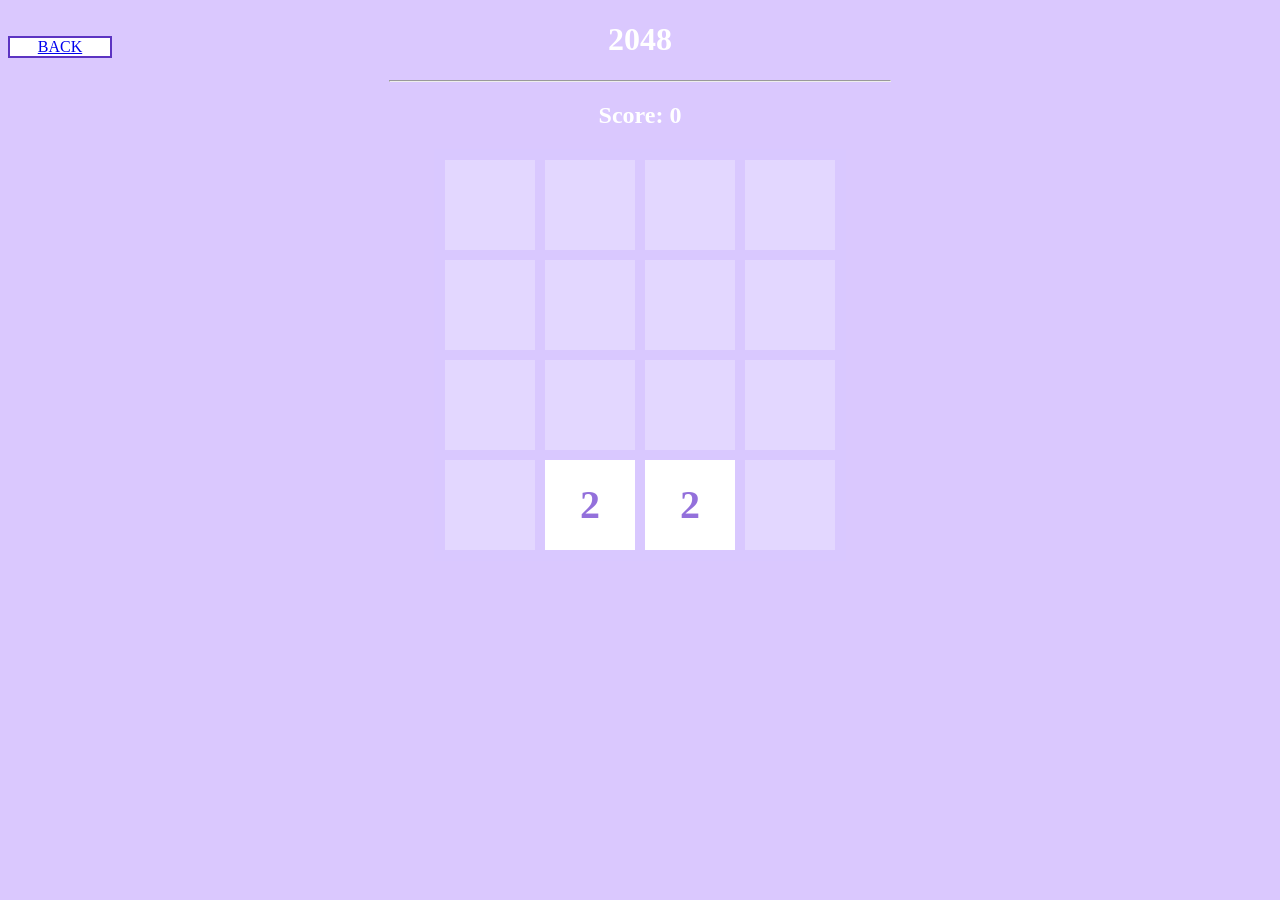
<file: distraction/2048.html>
<!DOCTYPE html>
<html lang="en">

<head>
    <meta charset="UTF-8">
    <meta http-equiv="X-UA-Compatible" content="IE=edge">
    <meta name="viewport" content="width=device-width, initial-scale=1.0">
    <title>2048</title>
    <link rel="stylesheet" href="stylesheets/2048.css">
    <script src="scripts/2048.js"></script>

</head>

<body>
    <h1 style="color:white">2048</h1>
    <hr>
    <h2 style="color:white">Score: <span id="score">0</span></h2>
    <div id="board"></div>
    <div class="button">
        <a href="../distraction/button.html">BACK</a>
    </div>
</body>

</html>
</file>
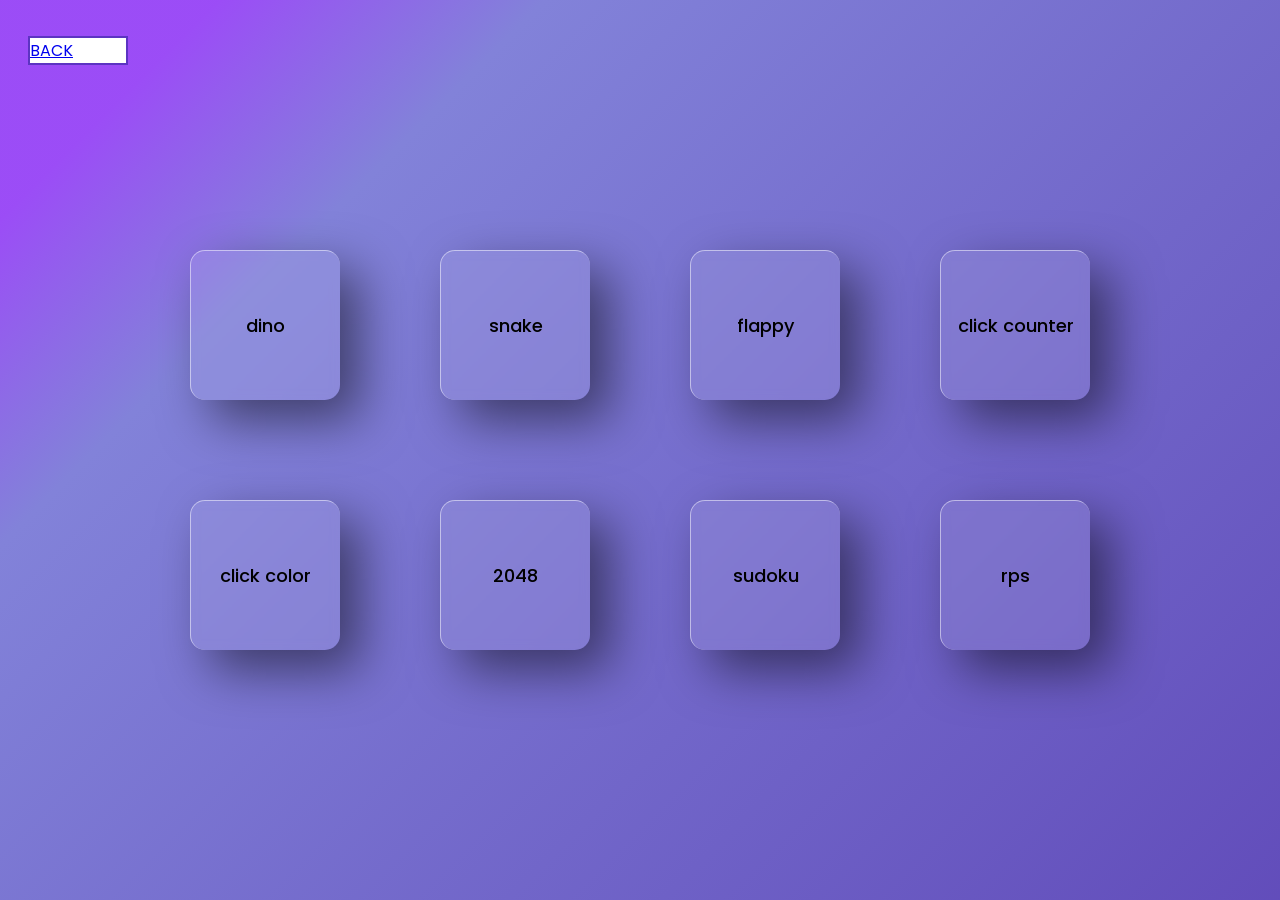
<file: distraction/button.html>
<!DOCTYPE html>
<html lang="en">
<head>
    <meta charset="UTF-8">
    <meta http-equiv="X-UA-Compatible" content="IE=edge">
    <meta name="viewport" content="width=device-width, initial-scale=1.0">
    <link rel = "stylesheet" href = "stylesheets/button.css">
    <title> Distractions! </title>
</head>

<body>
    <div class = "container">
        <div class = "card">
            <div class = "content">
                <div class = "buttons">
                    <form action="nowifidino.html">
                        <input type="submit" value="dino" />
                    </form>
                </div>
            </div>
        </div>

        <div class = "card">
            <div class = "content">
                <div class = "buttons">
                    <form action="snake.html">
                        <input type="submit" value="snake" />
                    </form>
                </div>
            </div>
        </div>

        <div class = "card">
            <div class = "content">
                <div class = "buttons">
                    <form action="flappy.html">
                        <input type="submit" value="flappy" />
                    </form>
                </div>
            </div>
        </div>

        <div class = "card">
            <div class = "content">
                <div class = "buttons">
                    <form action="clickcounter.html">
                        <input type="submit" value="click counter" />
                    </form>
                </div>
            </div>
        </div>

        <div class = "card">
            <div class = "content">
                <div class = "buttons">
                    <form action="colorchanger.html">
                        <input type="submit" value="click color" />
                    </form>
                </div>
            </div>
        </div>

        <div class = "card">
            <div class = "content">
                <div class = "buttons">
                    <form action="2048.html">
                        <input type="submit" value="2048" />
                    </form>
                </div>
            </div>
        </div>

        <div class = "card">
            <div class = "content">
                <div class = "buttons">
                    <form action="sudoku.html">
                        <input type="submit" value="sudoku" />
                    </form>
                </div>
            </div>
        </div>

        <div class = "card">
            <div class = "content">
                <div class = "buttons">
                    <form action="rockpapsci.html">
                        <input type="submit" value="rps" />
                    </form>
                </div>
            </div>
        </div>
        <!---->
    </div>
    <div class="button">
        <a href="../home.html">BACK</a>
    </div>

</body>
</html>
</file>
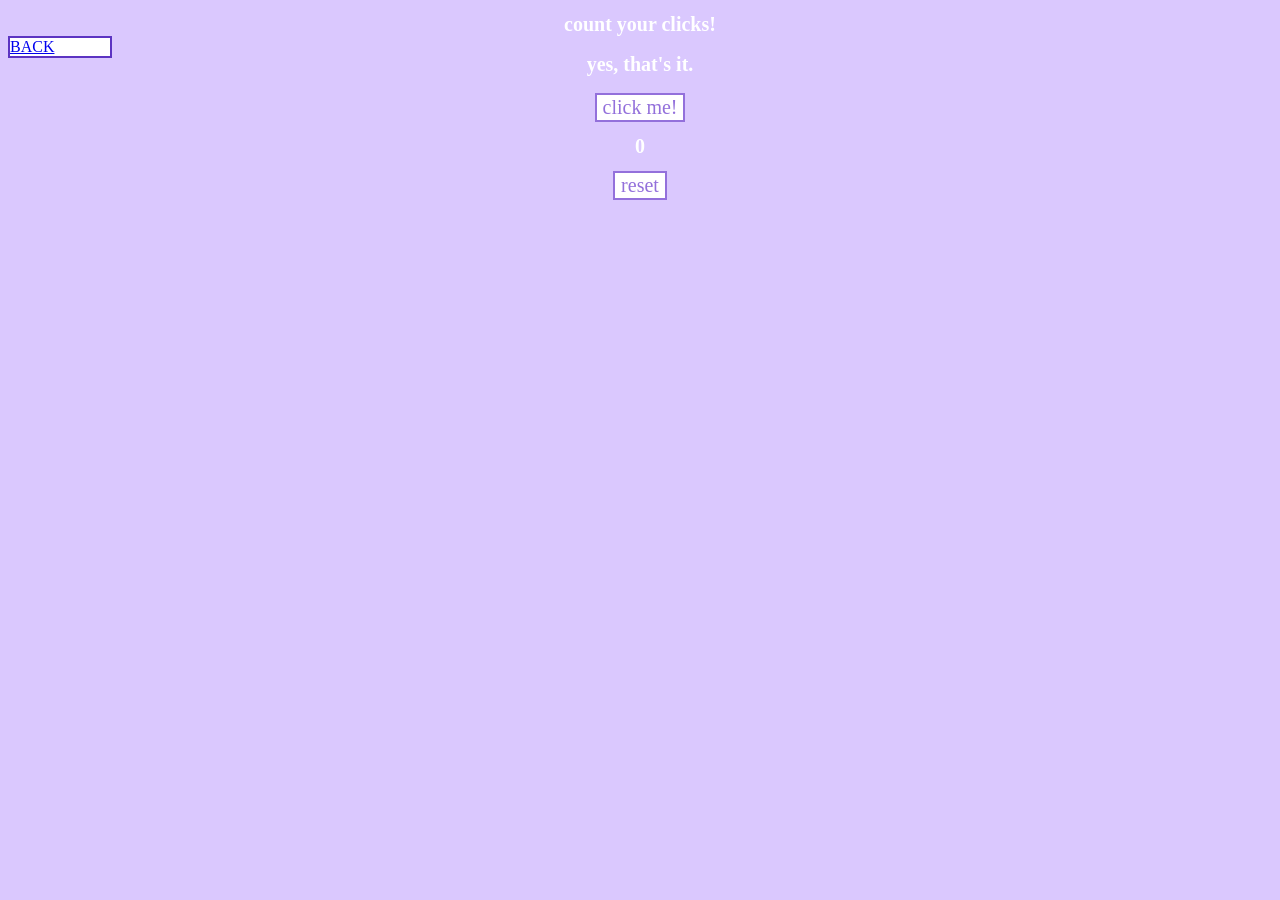
<file: distraction/clickcounter.html>
<!DOCTYPE html>
<html lang="en">

<head>
    <meta charset="UTF-8" />
    <meta name="viewport" content="width=device-width, initial-scale=1.0" />
    <title>Click Counter</title>
    <link rel="stylesheet" href="stylesheets/clickcounter.css" />
</head>

<body>
    <h1>count your clicks!</h1>
    <h2>yes, that's it.</h2>
    <div class='countButton'>
        <button style="display:block; margin: 0 auto;">click me!</button>
    </div>
    
    <div class='countNum'>
        <h1>0</h1>
    </div>
    
    <div class='refreshButton'>
        <button style="display:block; margin: 0 auto;">reset</button>
    </div>


    <script src="scripts/clickcounter.js"></script>
    <div class="button">
        <a href="../distraction/button.html">BACK</a>
    </div>
</body>

</html>
</file>
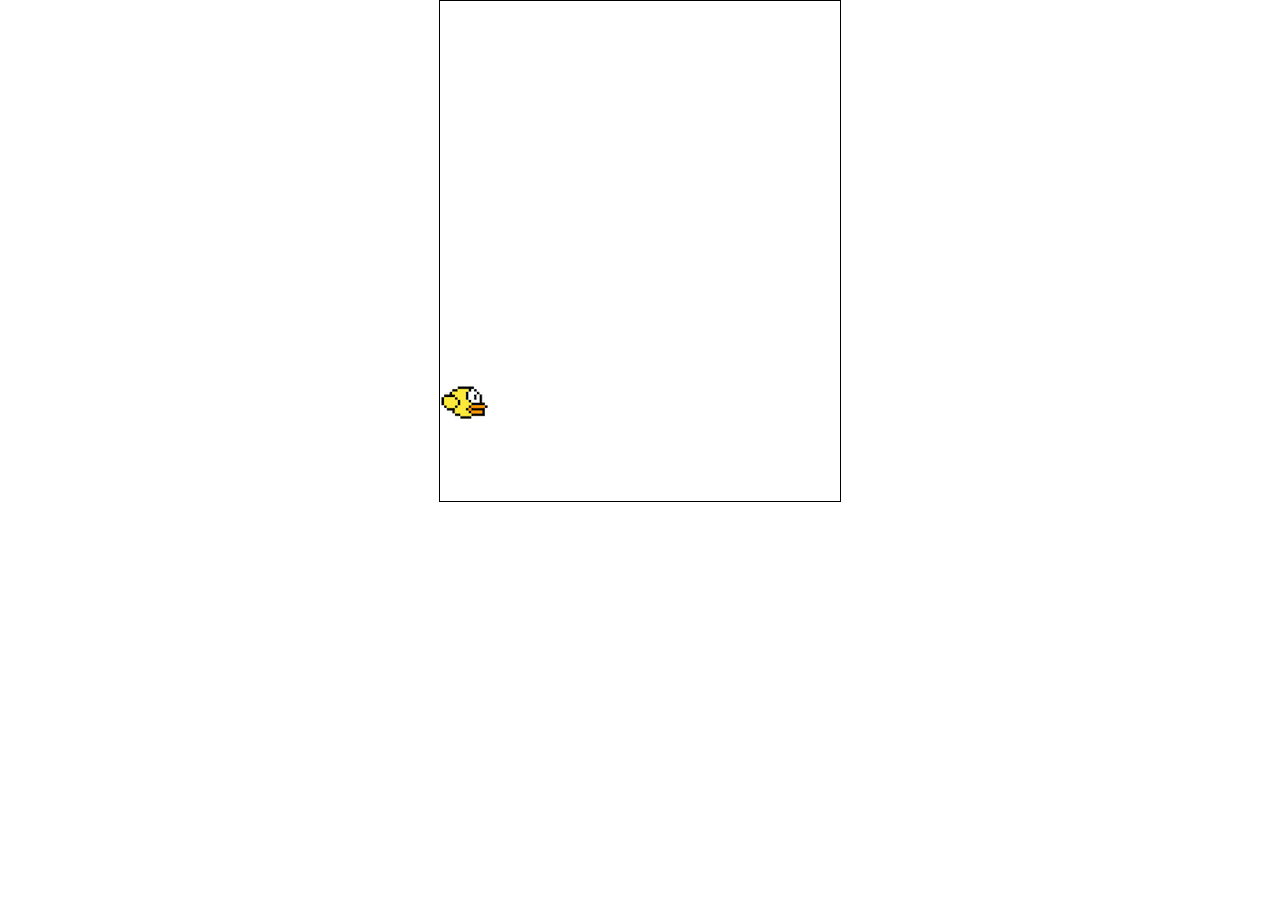
<file: distraction/flappy.html>
<!DOCTYPE html>
<html lang="en" onkeydown="jump()">
<head>
    <meta charset="UTF-8">
    <title>Flappy Bird</title>
    <link rel="stylesheet" href="stylesheets/flappy.css">
</head>

<body>
    <div id="game">
        <div id="block"></div>
        <div id="hole"></div>
        <div id="character">
            <img src="images/flappy.png" alt="flappy">
        </div>
        <div id="background">
            <img src="images/flappybg.png" alt="background">
        </div>
    </div>
    
</body>

<script src="scripts/flappy.js"></script>
</html>
</file>
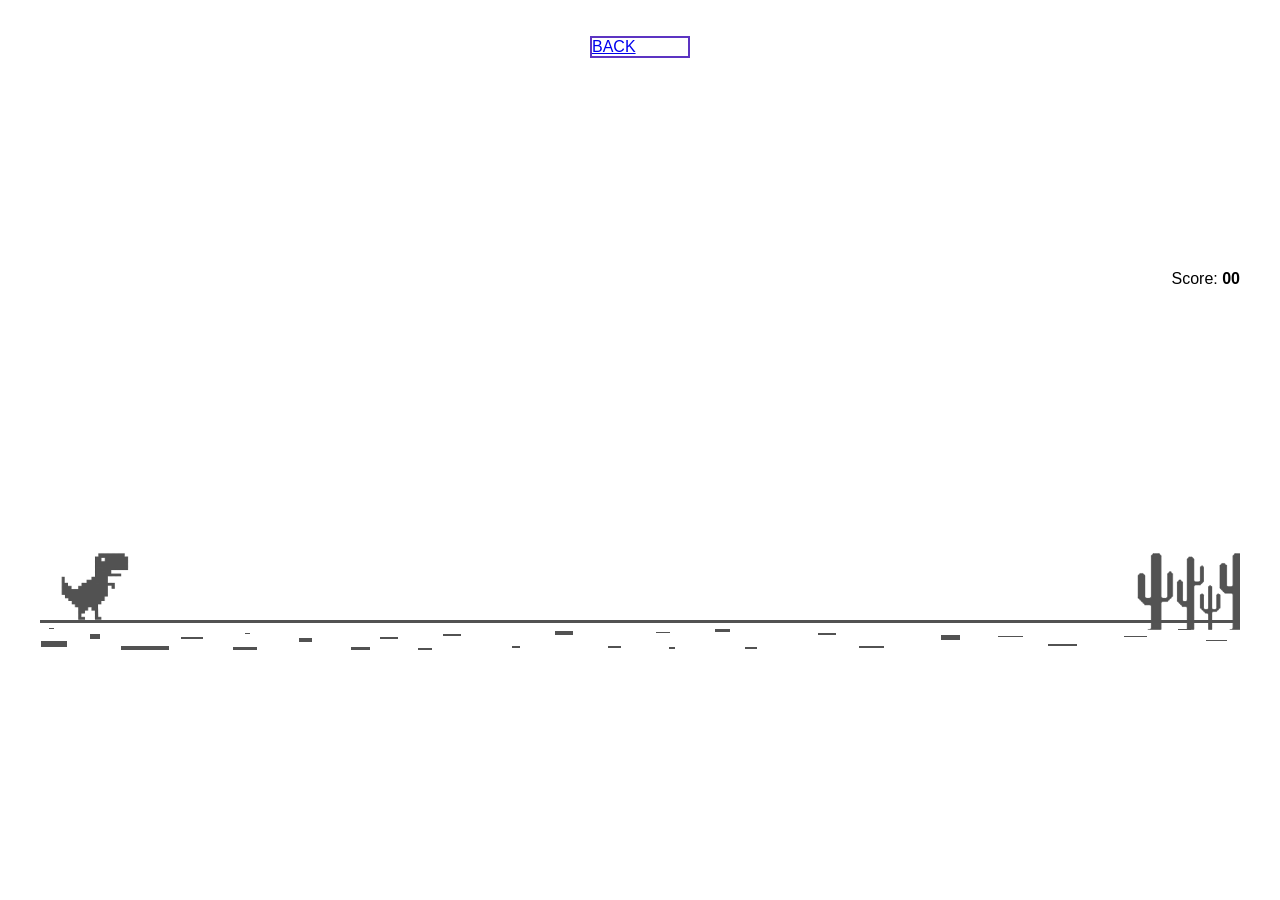
<file: distraction/nowifidino.html>
<!DOCTYPE html>
<html lang="en">
<head>
    <meta charset="UTF-8">
    <title>Dino Game!</title>
    <link rel="stylesheet" href="stylesheets/nowifidino.css">
</head>

<body>
    <div id="container">
        <div id="dino">
            <img src="images/dino.png" alt="dino">
        </div>
        
        <div id="cactus">
            <img src="images/cactus.png" alt="cactus">
        </div>

        <div id="road">
            <img src="images/road.png" alt="road">
        </div>

        <div id="score">Score: <b>00</b></div>
        <div id="gameOver">Game Over D:</div>
    </div>
    <script src="scripts/nowifidino.js"></script>
    <div class="button">
        <a href="../distraction/button.html">BACK</a>
    </div>
</body>

</html>
</file>
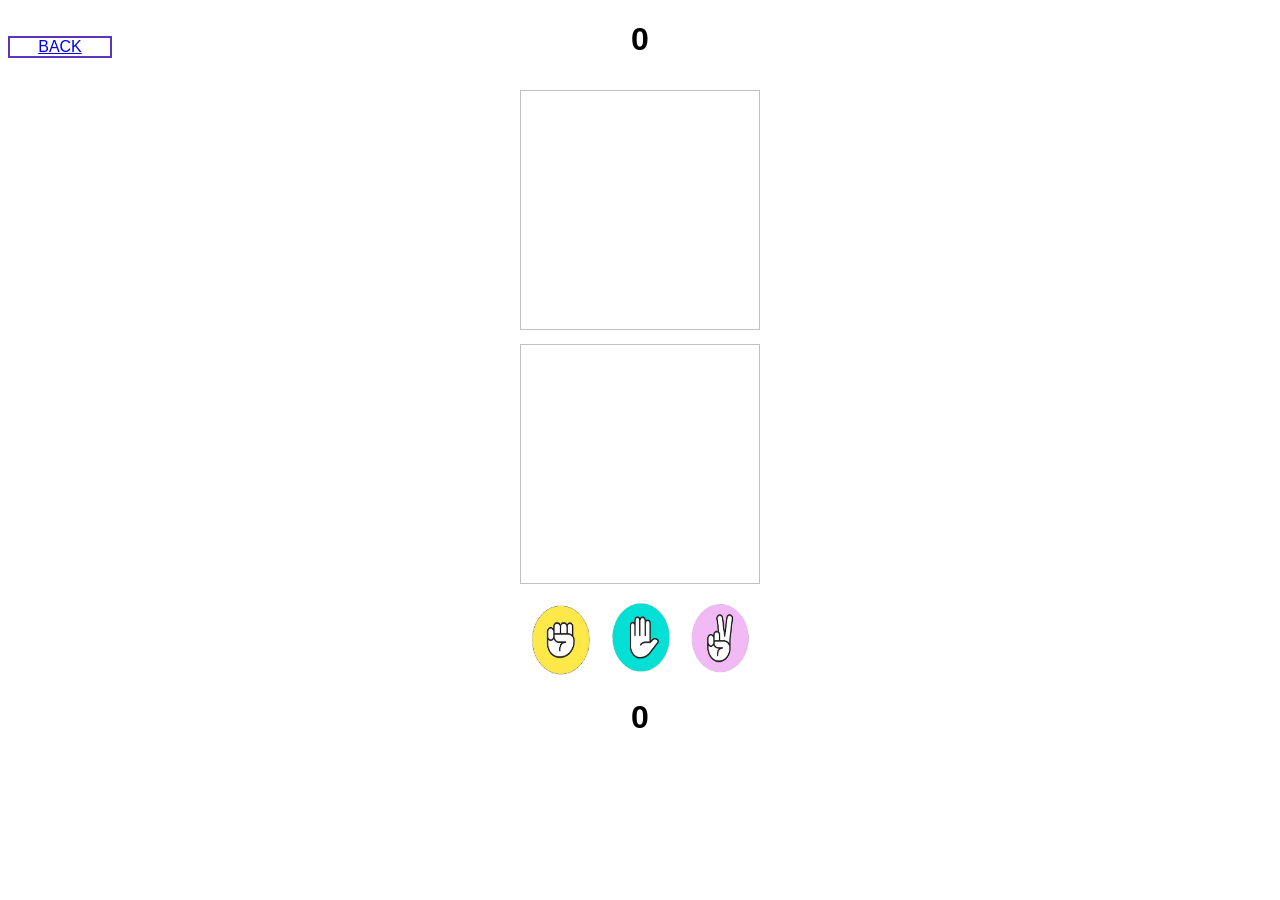
<file: distraction/rockpapsci.html>
<!DOCTYPE html>
<html>
    <head>
        <meta charset="UTF-8">
        <meta name="viewport" content="width=device-width, initial-scale=1.0">
        <title>Rock Paper Scissors</title> 
        <link rel="stylesheet" href="stylesheets/rockpapsci.css">
        <script src="scripts/rockpapsci.js"></script>
    </head>

    <body>
        <h1 id="opponent-score">0</h1>
        <img id="opponent-choice">

        <br>

        <img id="your-choice">
        <div id="choices">
        </div>
        <h1 id="your-score">0</h1>
        <div class="button">
            <a href="../distraction/button.html">BACK</a>
        </div>
    </body>
</html>
</file>
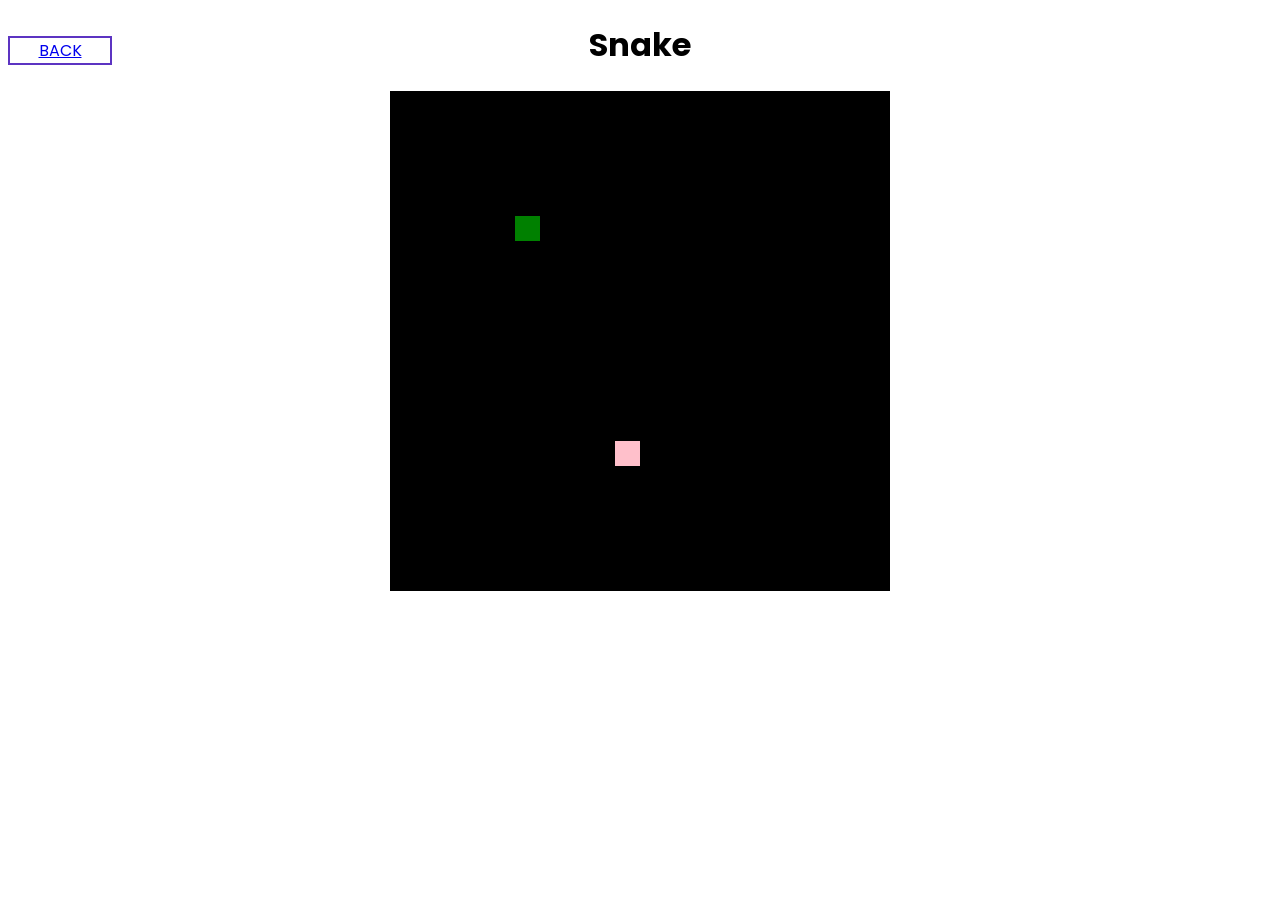
<file: distraction/snake.html>
<!DOCTYPE html>
<html>
    <head>
        <meta charset="UTF-8">
        <meta name="viewport" content="width=device-width, initial-scale=1.0">
        <title> Snake </title>
        <link rel="stylesheet" href="stylesheets/snake.css">
        <script src="scripts/snake.js"></script>
    </head>

    <body>
        <h1> Snake </h1>
        <canvas id="board"></canvas>
        <div class="button">
            <a href="../distraction/button.html">BACK</a>
        </div>
    </body>

</html>
</file>
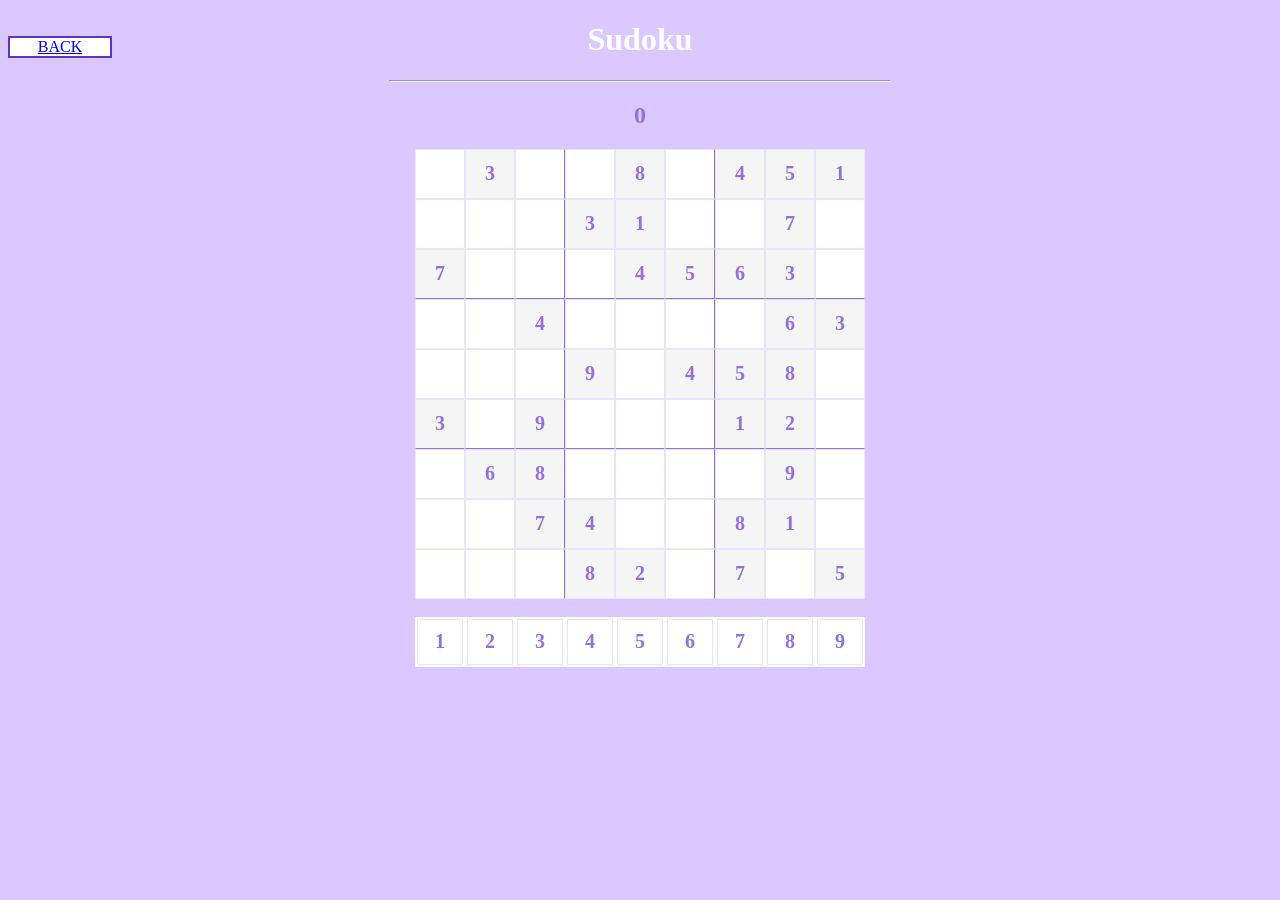
<file: distraction/sudoku.html>
<!DOCTYPE html>
<html lang="en">
<head>
    <meta charset="UTF-8">
    <meta http-equiv="X-UA-Compatible" content="IE=edge">
    <meta name="viewport" content="width=device-width, initial-scale=1.0">
    <title>Sudoku</title>


    <link rel="stylesheet" href="stylesheets/sudoku.css">
    <script src="scripts/sudoku.js"></script>

</head>
<body>
    <h1 style="color:white">Sudoku</h1>
    <hr>
    <h2 id="errors">0</h2>


    <div id="board" style="color:mediumpurple"></div>
    <br>
    <div id="digits" style="color:mediumpurple"></div>
    <div class="button">
        <a href="../distraction/button.html">BACK</a>
    </div>
</body>
</html>
</file>
<file: distraction/stylesheets/2048.css>
body{
    background-color: rgb(218, 200, 254);
    font-family: verdana;
    text-align: center;
}

hr{
    width: 500px;
}

#board {
    width: 400px;
    height: 400px;

    background-color: rgb(227, 215, 255);
    border: 6px solid rgb(217, 200, 255);

    margin: 0 auto;
    display: flex;
    flex-wrap: wrap;
}

.tile {
    width: 90px;
    height: 90px;
    border: 5px solid rgb(217, 200, 255);

    font-size: 40px;
    font-weight: bold;
    display: flex;
    justify-content: center;
    align-items: center;
}


.x2 {
    background-color: white;
    color: mediumpurple;
}

.x4 {
    background-color: rgb(215, 190, 255);
    color: mediumpurple;
}

.x8 {
    background-color: rgb(204, 179, 255);
    color: white;
}

.x16{
    background-color: rgb(191, 159, 254);
    color: white;
}

.x32{
    background-color: rgb(175, 136, 253);
    color: white;
}

.x64{
    background-color: rgb(157, 108, 255);
    color: white;
}

.x128{
    background-color: rgb(139, 80, 255);
    color: white;
}

.x256{
    background-color: rgb(118, 50, 255);
    color: white;
}

.x512{
    background-color: rgb(92, 11, 255);
    color: white;
}

.x1024{
    background-color: rgb(70, 1, 207);
    color: white;
}

.x2048{
    background-color: rgb(50, 2, 147);
    color: white;
}

.x4096 {
    background-color: rgb(27, 1, 78);
    color: white;
}

.x8192 {
    background-color: rgb(0, 0, 0);
    color: white;
}

.button {
    width: 100px;
    position: absolute;
    top: 4%;
  }
  
  .button {
    background-color: white;
    color: black;
    border: 2px solid #5c34c2;
    
  }
  
  .button:hover {
    background-color: #5c34c2;
    color: white;
  }
</file>
<file: distraction/stylesheets/button.css>
@import url('https://fonts.googleapis.com/css?family=Poppins:200,300,400,500,600,700,800,900&display=swap');

* {
    margin:0;
    padding:0;
    box-sizing: border-box;
    font-family:'Poppins', sans-serif;
}

body {
    display: flex;
    justify-content: center;
    align-items: center;
    min-height: 100vh;
    background-image: linear-gradient( 135deg, #8c31f5dd  10%, #8282d9 25%, #370692 200%);
}

.container {
    position: relative;
    display: flex;
    justify-content: center;
    align-items: center;
    max-width: 1200px;
    flex-wrap: wrap;
    z-index: 1;
}

.container .card {
    position: relative;
    width: 150px;
    height: 150px;
    margin: 50px;
    box-shadow: 20px 20px 50px rgba(0,0,0,0.5);
    border-radius: 15px;
    background: rgba(255, 255, 255, 0.1);
    overflow: hidden;
    display: flex;
    justify-content: center;
    align-items: center;
    border-top: 1px solid rgba(255, 255, 255, 0.5);
    border-left: 1px solid rgba(255, 255, 255, 0.5);
    backdrop-filter: blur(5px);
}

.buttons input{
    outline: none;
    font-size: 18px;
    font-weight: 500;
    border-radius: 12px;
    padding: 6px 15px;
    border: none;
    background-color: Transparent;
  }

  .button {
    width: 100px;
    position: absolute;
    top: 4%;
    right: 90%;

  }
  
  .button {
    background-color: white;
    color: black;
    border: 2px solid #5c34c2;
    
  }
  
  .button:hover {
    background-color: #5c34c2;
    color: white;
  }
</file>
<file: distraction/stylesheets/clickcounter.css>
body {
    background-color: rgb(218, 200, 254);
}

h1 {
    color: white;
    text-align: center;
    font-family: verdana;
    font-size: 20px;
}

h2 {
    color: white;
    text-align: center;
    font-family: verdana;
    font-size: 20px;
}

.countButton button:hover {
    background-color: mediumpurple;
}

.refreshButton button:hover {
    background-color: mediumpurple;
}

.countButton button {
    background-color: white;
    color: mediumpurple;
    border: 2px solid mediumpurple;
    text-align: center;
    font-family: verdana;
    font-size: 20px;
   
}

/* Green */

.refreshButton button {
    background-color: white;
    color: mediumpurple;
    border: 2px solid mediumpurple;
    text-align: center;
    font-family: verdana;
    font-size: 20px;
    align: center;
}

.button {
    width: 100px;
    position: absolute;
    top: 4%;
  }
  
  .button {
    background-color: white;
    color: black;
    border: 2px solid #5c34c2;
    
  }
  
  .button:hover {
    background-color: #5c34c2;
    color: white;
  }
/* Green */
</file>
<file: distraction/stylesheets/flappy.css>
*{
    padding: 0;
    margin: 0;
}

#game{
    width: 400px;
    height: 500px;
    border: 1px solid black;
    margin: auto;
    overflow: hidden;
}

#block{
    width: 50px;
    height: 500px;
    background-color: black;
    position: relative;
    left: 400px;
    animation: block 2s infinite linear;
}

@keyframes block{
    0%{left:400px}
    100%{left:-50px}
}

#hole{
    width: 50px;
    height: 150px;
    background-color: white;
    position: relative;
    left: 400px;
    top: -500px;
    animation: block 2s infinite linear;
}

#character{
    width: 20px;
    height: 20px;
    
    position: absolute;
    top: 100px;
    border-radius: 50%;
}
</file>
<file: distraction/stylesheets/nowifidino.css>
* {
    padding: 0;
    margin: 0;
    font-family: sans-serif;
    box-sizing: border-box;
}

body {
    display: grid;
    place-items: center;
    height: 100vh;
}

#container {
    height: 400px;
    width: 1200px;
    position: relative;
    overflow: hidden;
}

#container #dino {
    height: 70px;
    width: 70px;
    position: absolute;
    bottom: 28px;
    left: 20px;
}

#container #dino img {
    height: 70px;
    width: 70px;
}

.dinoActive {
    animation: animateDino 0.5s linear infinite;
}

@keyframes animateDino {

    0%,
    100% {
        bottom: 28px;
    }

    45%,
    55% {
        bottom: 170px;
    }
}

#container #cactus {
    height: 80px;
    width: 125px;
    position: absolute;
    bottom: 20px;
    right: -20px;
}

#container #cactus img {
    height: 80px;
    width: 125px;
}

.cactusActive {
    animation: cactusAnimate 1s linear infinite;
}

@keyframes cactusAnimate {
    0% {
        right: -125px;
    }

    100% {
        right: 100%;
    }
}

#container #road {
    height: 30px;
    width: 1200px;
    position: absolute;
    bottom: 0;
}

#container #road img {
    height: 30px;
    width: 2000px;
    position: absolute;
    left: 0;
    animation: none;
}

@keyframes roadAnimate {
    0% {
        left: 0;
    }

    100% {
        left: -800px;
    }
}

#score {
    height: auto;
    width: auto;
    position: absolute;
    top: 20px;
    right: 0;
}

#gameOver {
    display: none;
    font-size: 50px;
    position: absolute;
    left: calc(50% - 130px);
    top: calc(50% - 40px);
    width: 362px;
    height: 80px;
    color: #000000;
}

.button {
    width: 100px;
    position: absolute;
    top: 4%;
  }
  
  .button {
    background-color: white;
    color: black;
    border: 2px solid #5c34c2;
    
  }
  
  .button:hover {
    background-color: #5c34c2;
    color: white;
  }
</file>
<file: distraction/stylesheets/rockpapsci.css>
body {
    font-family: Arial, Helvetica, sans-serif;
    text-align: center;
}

#opponent-choice {
    width: 240px;
    height: 240px;
    /* background-color: cyan; */
    margin-top: 10px;
}

#your-choice {
    width: 240px;
    height: 240px;
    /* background-color: yellow; */
    margin-top: 10px; 
}

#choices {
    width: 240px;
    height: 80px;
    /* background-color: green; */
    margin: 0 auto;
    margin-top: 10px;
}

#choices img {
    width: 80px;
    height: 80px;
}
.button {
    width: 100px;
    position: absolute;
    top: 4%;
  }
  
  .button {
    background-color: white;
    color: black;
    border: 2px solid #5c34c2;
    
  }
  
  .button:hover {
    background-color: #5c34c2;
    color: white;
  }
</file>
<file: distraction/stylesheets/snake.css>
@import url('https://fonts.googleapis.com/css?family=Poppins:200,300,400,500,600,700,800,900&display=swap');
body {
    font-family:'Poppins', sans-serif;
    text-align: center;
}
.button {
    width: 100px;
    position: absolute;
    top: 4%;
  }
  
  .button {
    background-color: white;
    color: black;
    border: 2px solid #5c34c2;
    
  }
  
  .button:hover {
    background-color: #5c34c2;
    color: white;
  }
</file>
<file: distraction/stylesheets/sudoku.css>
body{
    background-color: rgb(218, 200, 254);
    font-family: verdana;
    text-align: center;
    
}


hr{
    width: 500px;
}

#errors{
    color: mediumpurple; 
}

#board{
    width: 450px;
    height: 450px;
    margin: 0 auto;
    display: flex;
    flex-wrap: wrap;

    background-color:white;
}

.tile{
    width: 48px;
    height: 48px;
    border: 1px solid lavender;

    font-size: 20px;
    font-weight: bold;
    display: flex;
    justify-content: center;
    align-items: center;
}

#digits{
    width: 450px;
    height: 50px;
    margin: 0 auto;
    display: flex;
    flex-wrap: wrap;

    background-color:white;
}

.number{
    width: 44px;
    height: 44px;
    border: 1px solid lavender;
    margin: 2px;

    font-size: 20px;
    font-weight: bold;
    display: flex;
    justify-content: center;
    align-items: center;
}

.number-selected {
    background-color: lavender;
}

.tile-start {
    background-color: whitesmoke;
}

.horizontal-line {
    border-bottom: 1px solid mediumpurple;
}

.vertical-line {
    border-right: 1px solid mediumpurple;
}

.button {
    width: 100px;
    position: absolute;
    top: 4%;
  }
  
  .button {
    background-color: white;
    color: black;
    border: 2px solid #5c34c2;
    
  }
  
  .button:hover {
    background-color: #5c34c2;
    color: white;
  }
</file>
